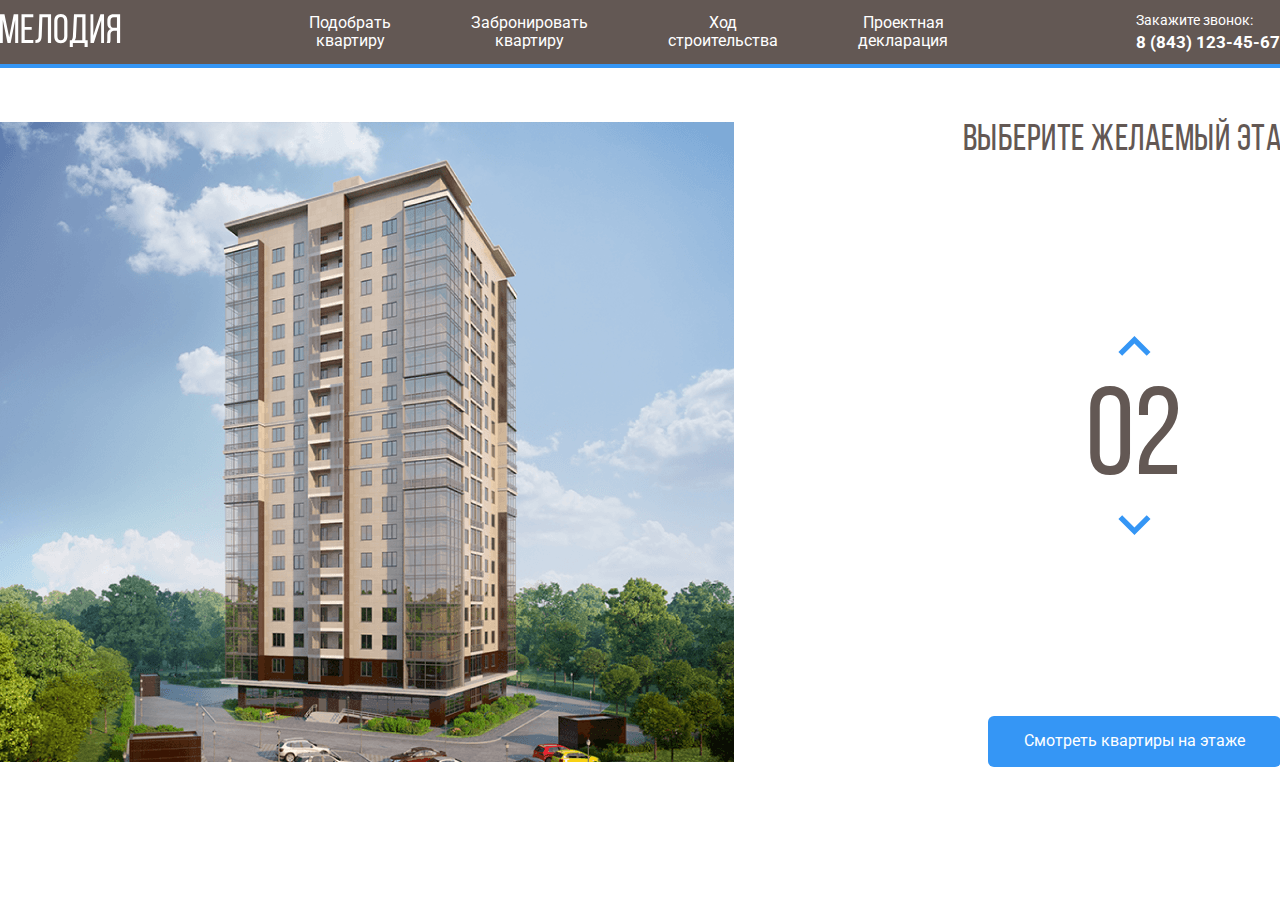
<file: index.html>
<!DOCTYPE html>
<html lang="en">
<head>
  <meta charset="UTF-8">
  <meta http-equiv="X-UA-Compatible" content="IE=edge">
  <meta name="viewport" content="width=device-width, initial-scale=1.0">
  <title>ЖК Мелодия</title>
  <link rel="preconnect" href="https://fonts.googleapis.com">
  <link rel="preconnect" href="https://fonts.gstatic.com" crossorigin>
  <link href="https://fonts.googleapis.com/css2?family=Roboto:wght@400;700&display=swap" rel="stylesheet">

  <link rel="stylesheet" href="css/normalize.css">
  <link rel="stylesheet" href="css/style.css">
</head>
<body>
  <header class="header">
    <div class="navbar">
      <a href="./index.html" class="logo">
        <img src="img/logo.svg" alt="logo">
      </a>
      <nav class="navbar-nav">
        <ul class="navbar-menu">
          <li class="navbar-item">
            <a href="" class="navbar-link">
              Подобрать <br/> квартиру
            </a>
          </li>
          <li class="navbar-item">
            <a href="" class="navbar-link">
             Забронировать<br/>квартиру
            </a>
          </li>
          <li class="navbar-item">
            <a href="" class="navbar-link">
              Ход <br/>строительства
            </a>
          </li>
          <li class="navbar-item">
            <a href="" class="navbar-link">
              Проектная <br/> декларация
            </a>
          </li>
        </ul>
      </nav>
      <div class="navbar-contacts">
        <span class="navbar-text">Закажите звонок:</span>
        <a href="tel:78431234567" class="navbar-phone">8 (843) 123-45-67</a>
      </div>
      <!-- /.navbar-contacts -->
    </div>
    <!-- navbar -->
  </header>
  <div class="main">
    <div class="main-image">
      <svg class="home-image" width="734" height="640" viewBox="0 0 734 640" fill="none" xmlns="http://www.w3.org/2000/svg" xmlns:xlink="http://www.w3.org/1999/xlink">
        <rect width="734" height="640" fill="url(#pattern0)"/>
        <defs>
        <pattern id="pattern0" patternContentUnits="objectBoundingBox" width="1" height="1">
        <use xlink:href="#image0_1_86" transform="translate(-0.00408719) scale(0.0013624 0.0015625)"/>
        </pattern>
        <image id="image0_1_86" width="740" height="640" xlink:href="img/home.png"/>
        </defs>
        <path data-floor="02" d="M228 504.37L448.8 511.906L518 499V519.442L449.5 538L228 527.638V504.37Z" fill="#3595F6" fill-opacity="0.75"/>
        <path data-floor="03" d="M229 503V478L449.3 481.3L519 478V498L449.7 511L229 503Z" fill="#3595F6" fill-opacity="0.75"/>
        <path data-floor="04" d="M229 477V452H450H519V475L451 482L229 477Z" fill="#3595F6" fill-opacity="0.75"/>
        <path data-floor="05" d="M229 453V429.481L450.3 426L518 432.303V453H450" fill="#3595F6" fill-opacity="0.75"/>
        <path data-floor="06" d="M229 430.028V404.269L450.5 401L519 411.898V433L450 426.362L229 430.028Z" fill="#3595F6" fill-opacity="0.75"/>
        <path data-floor="07" d="M228 404.131V381.661L449 370L520 391.806V412L449 400.339L228 404.131Z" fill="#3595F6" fill-opacity="0.75"/>
        <path data-floor="08" d="M228 382.373V358.54L450.2 343L520 370.266V390L449.7 369.312L228 382.373Z" fill="#3595F6" fill-opacity="0.75"/>
        <path data-floor="09" d="M228 359.272V334.839L450.5 315L520 350.77V371L448 342.951L228 359.272Z" fill="#3595F6" fill-opacity="0.75"/>
        <path data-floor="10" d="M228 333.181V309.437L451 285L520 328.531V350L450.7 312.405L228 333.181Z" fill="#3595F6" fill-opacity="0.75"/>
        <path data-floor="11" d="M228 308.715V285.619L450.5 258L520 307.079V327L449.7 286.293L228 308.715Z" fill="#3595F6" fill-opacity="0.75"/>
        <path data-floor="12" d="M227 285.557V262.165L449.3 230L520 287.799V307L450 257.584L227 285.557Z" fill="#3595F6" fill-opacity="0.75"/>
        <path data-floor="13" d="M228 260.918V237.765L449.2 204L519 265.741V286L450.3 229.758L228 260.918Z" fill="#3595F6" fill-opacity="0.75"/>
        <path data-floor="14" d="M228 237.923V213.747L450.3 177L519 244.982V265L450 203.11L228 237.923Z" fill="#3595F6" fill-opacity="0.75"/>
        <path data-floor="15" d="M228 213.525V189.68L448.8 148L519 223.349V245L450 175.088L228 213.525Z" fill="#3595F6" fill-opacity="0.75"/>
        <path data-floor="16" d="M229 190.648V166.111L449 119L519 202.426V225L448.3 147.169L229 190.648Z" fill="#3595F6" fill-opacity="0.75"/>
        <path data-floor="17" d="M228 165.652V141.739L447.8 92L519 180.287V202L449.3 119.452L228 165.652Z" fill="#3595F6" fill-opacity="0.75"/>
        <path data-floor="18" d="M228 141.532V116.528L450 62L519 159.804V180L449.7 91.8126L228 141.532Z" fill="#3595F6" fill-opacity="0.75"/>

      </svg>
    </div>
    <div class="main-info">
      <div class="main-title">Выберите желаемый этаж</div>
        <div class="counter-group">
          <button class="counter-button counter-up">
            <img src="img/arrow.svg" alt="arrow-up" class="counter-arrow counter-arrow-up">
          </button>
          <span class="counter floor-counter">02</span>
          <button class="counter-button counter-down">
            <img src="img/arrow.svg" alt="arrow-up" class="counter-arrow counter-arrow-down">
          </button>
        </div>
        <button class="button button-primery">Смотреть  квартиры на этаже</button>
    </div>
    <!-- main-info -->
  </div>
  <!-- main -->
  <div class="modal">
    <div class="modal-dialog">
      <div class="modal-close-button">
        <svg width="28" height="28" viewBox="0 0 28 28" fill="none" xmlns="http://www.w3.org/2000/svg">
          <path d="M2 2L26 26" stroke="#3596F5" stroke-width="3"/>
          <path d="M26 2L2 26" stroke="#3596F5" stroke-width="3"/>
        </svg>

      </div>
      <div class="modal-image">
        <h3 class="modal-title">Этаж <span class="modal-counter counter">02</span></h3>
        <!-- <img src="img/Floor.png" alt=""> -->
        <svg class="flats" width="433" height="408" viewBox="0 0 433 408" fill="none" xmlns="http://www.w3.org/2000/svg" xmlns:xlink="http://www.w3.org/1999/xlink"> 
          <image id="image0_28_15" width="433" height="408" xlink:href="img/Floor.png"/>
          <path data-flat="49" d="M388 81V141H314V148H267.5V131H247V32.5H338.5V16H405V81H388Z" fill="#3595F6" fill-opacity="0.75"/>
          <path data-flat="48" d="M314 148.5H268V200H367.5V205H387.5V141H314V148.5Z" fill="#3595F6" fill-opacity="0.75"/>
          <path data-flat="47" d="M314.192 252.662H268V200H367.916V204.602H388V268H314.192V252.662Z" fill="#3595F6" fill-opacity="0.75"/>
          <path data-flat="45" d="M218 394.5V264H247.5V273.5H267.5V310.5H294.5V375H259.5V394.5H218Z" fill="#3595F6" fill-opacity="0.75"/>
          <path data-flat="46" d="M314 253H268.5V309H295.5V376H340V393H405V328.5H388V268.5H314V253Z" fill="#3595F6" fill-opacity="0.75"/>
          <path data-flat="44" d="M217 394.5V264H187.5V273.5H167.5V310.5H140.5V375H175.5V394.5H217Z" fill="#3595F6" fill-opacity="0.75"/>
          <path data-flat="43" d="M121 252H166.5V309H139.5V376H95V393H30V328.5H47V273.5H121V252Z" fill="#3595F6" fill-opacity="0.75"/>
          <path data-flat="42" d="M119.5 273.5H46V198H167V250.822H119.5V273.5Z" fill="#3595F6" fill-opacity="0.75"/> 
          <path data-flat="41" d="M124.729 116H46V198H167V145.178H124.729V116Z" fill="#3595F6" fill-opacity="0.75"/>
          <path data-flat="40" d="M46.5 81V115.5H125V144.5H164V131H184.5V32.5H93V16H28V81H46.5Z" fill="#3595F6" fill-opacity="0.75"/> 
        </svg>
      </div>
     <!-- /.modal-img -->
      <div class="modal-info">
        <h3 class="modal-title">Выберите квартиру</h3>
        <ul class="flat-list">
          <li class="flat-item">
            <a href="#" id= "40" class="flat-link">кв. 40, 2 комн. 64,5 кв. м.</a>
          </li>
          <li class="flat-item">
            <a href="#"id= "41"  class="flat-link">кв. 41, 2 комн. 38,9 кв. м.</a>
          </li>
          <li class="flat-item">
            <a href="#" id= "42" class="flat-link">кв. 42, 2 комн. 35,9 кв. м.</a>
          </li>
          <li class="flat-item">
            <a href="#" id= "43" class="flat-link">кв. 43, 2 комн. 56,0 кв. м.</a>
          </li>
          <li class="flat-item">
            <a href="#" id= "44" class="flat-link">кв. 44, 2 комн. 36,8 кв. м.</a>
          </li>
          <li class="flat-item">
            <a href="#" id= "45" class="flat-link">кв. 45, 2 комн. 35,8 кв. м.</a>
          </li>
          <li class="flat-item">
            <a href="#" id= "46" class="flat-link">кв. 46, 2 комн. 58,4 кв. м.</a>
          </li>
          <li class="flat-item">
            <a href="#" id="47" class="flat-link">кв. 47, 2 комн. 32,3 кв. м.</a>
          </li>
          <li class="flat-item">
            <a href="#" id="48" class="flat-link">кв. 48, 2 комн. 29,9 кв. м.</a>
          </li>
          <li class="flat-item">
            <a href="#" id="49" class="flat-link">кв. 49, 2 комн. 75,2 кв. м.</a>
          </li>
        </ul>
        <p class="modal-alert">Квартиры, отмеченные серым, <br> уже выкуплены</p>
      </div>
      <!-- /.modal-info --> 
    </div>
    <!-- /.modal-dialog -->
    
  </div>
  <!-- /.modal -->

  
 <script
  src="https://code.jquery.com/jquery-3.6.0.min.js"
  integrity="sha256-/xUj+3OJU5yExlq6GSYGSHk7tPXikynS7ogEvDej/m4="
  crossorigin="anonymous"
  ></script>
  <script src="js/main.js"></script>
</body>
</html>
</file>
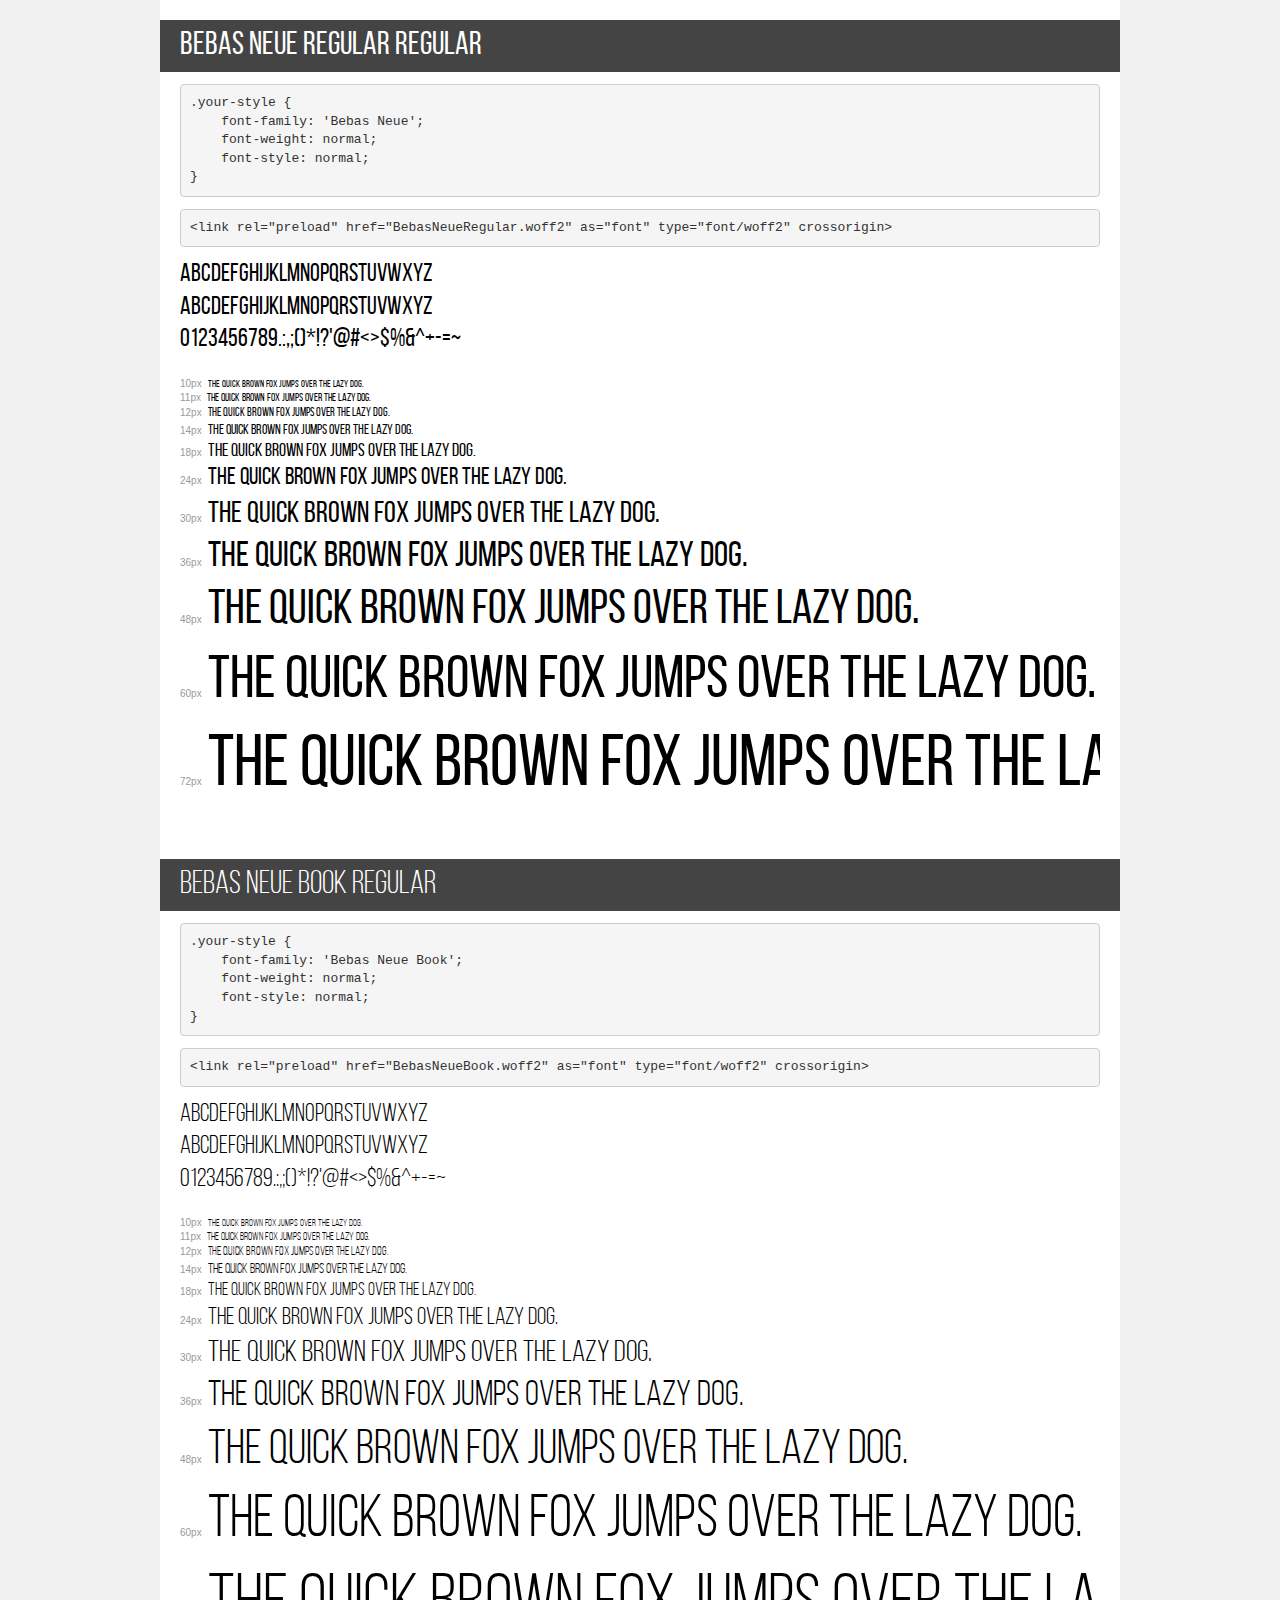
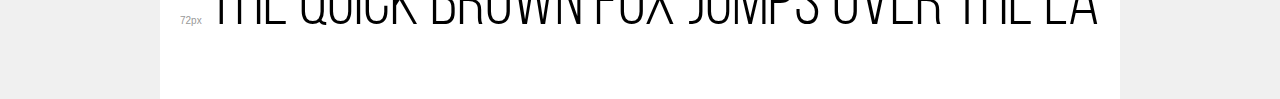
<file: fonts/demo.html>
<!DOCTYPE html>
<html lang="en">
<head>
    <meta charset="utf-8">
    <meta http-equiv="X-UA-Compatible" content="IE=edge">
    <meta name="viewport" content="width=device-width, initial-scale=1">
    <meta name="robots" content="noindex, noarchive">
    <meta name="format-detection" content="telephone=no">
    <title>Transfonter demo</title>
    <link href="stylesheet.css" rel="stylesheet">
    <style>
        /*
        http://meyerweb.com/eric/tools/css/reset/
        v2.0 | 20110126
        License: none (public domain)
        */
        html, body, div, span, applet, object, iframe,
        h1, h2, h3, h4, h5, h6, p, blockquote, pre,
        a, abbr, acronym, address, big, cite, code,
        del, dfn, em, img, ins, kbd, q, s, samp,
        small, strike, strong, sub, sup, tt, var,
        b, u, i, center,
        dl, dt, dd, ol, ul, li,
        fieldset, form, label, legend,
        table, caption, tbody, tfoot, thead, tr, th, td,
        article, aside, canvas, details, embed,
        figure, figcaption, footer, header, hgroup,
        menu, nav, output, ruby, section, summary,
        time, mark, audio, video {
            margin: 0;
            padding: 0;
            border: 0;
            font-size: 100%;
            font: inherit;
            vertical-align: baseline;
        }
        /* HTML5 display-role reset for older browsers */
        article, aside, details, figcaption, figure,
        footer, header, hgroup, menu, nav, section {
            display: block;
        }
        body {
            line-height: 1;
        }
        ol, ul {
            list-style: none;
        }
        blockquote, q {
            quotes: none;
        }
        blockquote:before, blockquote:after,
        q:before, q:after {
            content: '';
            content: none;
        }
        table {
            border-collapse: collapse;
            border-spacing: 0;
        }
        /* demo styles */
        body {
            background: #f0f0f0;
            color: #000;
        }
        .page {
            background: #fff;
            width: 920px;
            margin: 0 auto;
            padding: 20px 20px 0 20px;
            overflow: hidden;
        }
        .font-container {
            overflow-x: auto;
            overflow-y: hidden;
            margin-bottom: 40px;
            line-height: 1.3;
            white-space: nowrap;
            padding-bottom: 5px;
        }
        h1 {
            position: relative;
            background: #444;
            font-size: 32px;
            color: #fff;
            padding: 10px 20px;
            margin: 0 -20px 12px -20px;
        }
        .letters {
            font-size: 25px;
            margin-bottom: 20px;
        }
        .s10:before {
            content: '10px';
        }
        .s11:before {
            content: '11px';
        }
        .s12:before {
            content: '12px';
        }
        .s14:before {
            content: '14px';
        }
        .s18:before {
            content: '18px';
        }
        .s24:before {
            content: '24px';
        }
        .s30:before {
            content: '30px';
        }
        .s36:before {
            content: '36px';
        }
        .s48:before {
            content: '48px';
        }
        .s60:before {
            content: '60px';
        }
        .s72:before {
            content: '72px';
        }
        .s10:before, .s11:before, .s12:before, .s14:before,
        .s18:before, .s24:before, .s30:before, .s36:before,
        .s48:before, .s60:before, .s72:before {
            font-family: Arial, sans-serif;
            font-size: 10px;
            font-weight: normal;
            font-style: normal;
            color: #999;
            padding-right: 6px;
        }
        pre {
            display: block;
            padding: 9px;
            margin: 0 0 12px;
            font-family: Monaco, Menlo, Consolas, "Courier New", monospace;
            font-size: 13px;
            line-height: 1.428571429;
            color: #333;
            font-weight: normal;
            font-style: normal;
            background-color: #f5f5f5;
            border: 1px solid #ccc;
            overflow-x: auto;
            border-radius: 4px;
        }
        /* responsive */
        @media (max-width: 959px) {
            .page {
                width: auto;
                margin: 0;
            }
        }
    </style>
</head>
<body>
<div class="page">
    <div class="demo">
        <h1 style="font-family: 'Bebas Neue'; font-weight: normal; font-style: normal;">Bebas Neue Regular Regular</h1>
        <pre title="Usage">.your-style {
    font-family: 'Bebas Neue';
    font-weight: normal;
    font-style: normal;
}</pre>
        <pre title="Preload (optional)">
&lt;link rel=&quot;preload&quot; href=&quot;BebasNeueRegular.woff2&quot; as=&quot;font&quot; type=&quot;font/woff2&quot; crossorigin&gt;</pre>
        <div class="font-container" style="font-family: 'Bebas Neue'; font-weight: normal; font-style: normal;">
            <p class="letters">
                abcdefghijklmnopqrstuvwxyz<br>
ABCDEFGHIJKLMNOPQRSTUVWXYZ<br>
                0123456789.:,;()*!?'@#&lt;&gt;$%&^+-=~
            </p>
            <p class="s10" style="font-size: 10px;">The quick brown fox jumps over the lazy dog.</p>
            <p class="s11" style="font-size: 11px;">The quick brown fox jumps over the lazy dog.</p>
            <p class="s12" style="font-size: 12px;">The quick brown fox jumps over the lazy dog.</p>
            <p class="s14" style="font-size: 14px;">The quick brown fox jumps over the lazy dog.</p>
            <p class="s18" style="font-size: 18px;">The quick brown fox jumps over the lazy dog.</p>
            <p class="s24" style="font-size: 24px;">The quick brown fox jumps over the lazy dog.</p>
            <p class="s30" style="font-size: 30px;">The quick brown fox jumps over the lazy dog.</p>
            <p class="s36" style="font-size: 36px;">The quick brown fox jumps over the lazy dog.</p>
            <p class="s48" style="font-size: 48px;">The quick brown fox jumps over the lazy dog.</p>
            <p class="s60" style="font-size: 60px;">The quick brown fox jumps over the lazy dog.</p>
            <p class="s72" style="font-size: 72px;">The quick brown fox jumps over the lazy dog.</p>
        </div>
    </div>

    <div class="demo">
        <h1 style="font-family: 'Bebas Neue Book'; font-weight: normal; font-style: normal;">Bebas Neue Book Regular</h1>
        <pre title="Usage">.your-style {
    font-family: 'Bebas Neue Book';
    font-weight: normal;
    font-style: normal;
}</pre>
        <pre title="Preload (optional)">
&lt;link rel=&quot;preload&quot; href=&quot;BebasNeueBook.woff2&quot; as=&quot;font&quot; type=&quot;font/woff2&quot; crossorigin&gt;</pre>
        <div class="font-container" style="font-family: 'Bebas Neue Book'; font-weight: normal; font-style: normal;">
            <p class="letters">
                abcdefghijklmnopqrstuvwxyz<br>
ABCDEFGHIJKLMNOPQRSTUVWXYZ<br>
                0123456789.:,;()*!?'@#&lt;&gt;$%&^+-=~
            </p>
            <p class="s10" style="font-size: 10px;">The quick brown fox jumps over the lazy dog.</p>
            <p class="s11" style="font-size: 11px;">The quick brown fox jumps over the lazy dog.</p>
            <p class="s12" style="font-size: 12px;">The quick brown fox jumps over the lazy dog.</p>
            <p class="s14" style="font-size: 14px;">The quick brown fox jumps over the lazy dog.</p>
            <p class="s18" style="font-size: 18px;">The quick brown fox jumps over the lazy dog.</p>
            <p class="s24" style="font-size: 24px;">The quick brown fox jumps over the lazy dog.</p>
            <p class="s30" style="font-size: 30px;">The quick brown fox jumps over the lazy dog.</p>
            <p class="s36" style="font-size: 36px;">The quick brown fox jumps over the lazy dog.</p>
            <p class="s48" style="font-size: 48px;">The quick brown fox jumps over the lazy dog.</p>
            <p class="s60" style="font-size: 60px;">The quick brown fox jumps over the lazy dog.</p>
            <p class="s72" style="font-size: 72px;">The quick brown fox jumps over the lazy dog.</p>
        </div>
    </div>

</div>
</body>
</html>
</file>
<file: css/style.css>
@font-face {
  font-family: "Bebas Neue Regular";
  src: local("Bebas Neue Regular"), local("BebasNeueRegular"),
    url("../fonts/BebasNeueRegular.woff2") format("woff2"),
    url("../fonts/BebasNeueRegular.woff") format("woff");
  font-weight: normal;
  font-style: normal;
  font-display: swap;
}

* {
  box-sizing: border-box;
}
body {
  font-family: Roboto, sans-serif;
  overflow-x: hidden;
}
.header {
  background-color: #635854;
  padding-top: 12px;
  padding-bottom: 12px;
  border-bottom: 4px solid #3596f5;
}
.navbar {
  max-width: 1280px;
  margin: auto;
  display: flex;
  justify-content: space-between;
  align-items: center;
}
.navbar-menu {
  margin: 0;
  padding: 0;
  list-style-type: none;
  display: flex;
  text-align: center;
}
.navbar-item {
  margin-left: 40px;
  margin-right: 40px;
}
.navbar-link {
  text-decoration: none;
  color: #fff;
}
.navbar-text {
  display: block;
  color: #fff;
  margin-bottom: 4px;
  font-size: 14px;
  line-height: 16px;
}
.navbar-phone {
  font-weight: 700;
  font-size: 17px;
  line-height: 20px;
  text-decoration: none;
  color: #fff;
}
.main {
  max-width: 1280px;
  margin: auto;
  padding-top: 54px;
  display: flex;
}
.main-info {
  flex-grow: 1;
  text-align: center;
  display: flex;
  flex-direction: column;
  align-items: center;
  justify-content: space-between;
}
.home-image path {
  opacity: 0;
  cursor: pointer;
}
.home-image path:hover {
  opacity: 1;
}
path.current-floor {
  opacity: 1;
}
.counter-group {
  display: flex;
  flex-direction: column;
  align-items: center;
}
.counter-button {
  background-color: #fff;
  border: none;
  cursor: pointer;
}
.counter-arrow-down {
  transform: rotateX(180deg);
}
.main-title {
  margin: 0;
  width: 800px;
  max-height: 37px;
  font-family: "Bebas Neue Regular", sans-serif;
  font-weight: normal;
  font-size: 37px;
  line-height: 37px;
  letter-spacing: 0.5px;
  text-transform: uppercase;
  color: #635854;
}

.floor-counter {
  font-family: "Bebas Neue Regular", sans-serif;
  font-size: 124px;
  color: #635854;
  margin-top: 10px;
}
.button-primery {
  background: #3596f5;
  border-radius: 6px;
  color: #fff;
  border: none;
  padding: 16px 36px;
  cursor: pointer;
}
.modal {
  position: fixed;
  left: 0;
  top: 0;
  width: 100%;
  height: 100%;
  background-color: rgba(0, 0, 0, 0.8);
  display: flex;
  justify-content: center;
  align-items: center;
  opacity: 0;
  transform: scale(0);
  transition: opacity 0.2s;
}
.is-open {
  opacity: 1;
  transform: scale(1);
}
.modal-dialog {
  position: relative;
  max-width: 1000px;
  min-height: 565px;
  background-color: #fff;
  flex-grow: 1;
  display: flex;
}
.modal-image {
  background-color: #ebebeb;
  width: 60%;
  text-align: center;
  padding: 50px;
}

.flats path {
  opacity: 0;
  cursor: pointer;
}
.flats path:hover {
  opacity: 1;
}
path.current-flat {
  opacity: 1;
}
.modal-title {
  font-family: "Bebas Neue Regular", sans-serif;
  font-weight: normal;
  font-size: 24px;
  line-height: 24px;
  margin-top: 0;
  margin-bottom: 25px;
}
.modal-info {
  width: 40%;
  padding: 50px 46px;
}
.flat-list {
  padding: 0;
  list-style: none;
  margin-top: 55px;
}
.flat-item {
  margin-bottom: 10px;
}
.flat-link {
  font-size: 16px;
  line-height: 19px;
  text-decoration: none;
  color: #635854;
}
.flat-link:hover {
  color: #3596f5;
  text-decoration: underline;
}
a.current-link {
  color: #3596f5;
  text-decoration: underline;
}
.modal-alert {
  margin-top: 56px;
  font-style: italic;
  font-weight: normal;
  font-size: 16px;
  line-height: 19px;
  color: #535854;
}
.modal-close-button {
  position: absolute;
  right: 27px;
  top: 38px;
  cursor: pointer;
  border: none;
  background-color: #fff;
}
</file>
<file: fonts/stylesheet.css>
@font-face {
    font-family: 'Bebas Neue';
    src: url('BebasNeueRegular.woff2') format('woff2'),
        url('BebasNeueRegular.woff') format('woff');
    font-weight: normal;
    font-style: normal;
    font-display: swap;
}

@font-face {
    font-family: 'Bebas Neue Book';
    src: url('BebasNeueBook.woff2') format('woff2'),
        url('BebasNeueBook.woff') format('woff');
    font-weight: normal;
    font-style: normal;
    font-display: swap;
}
</file>
